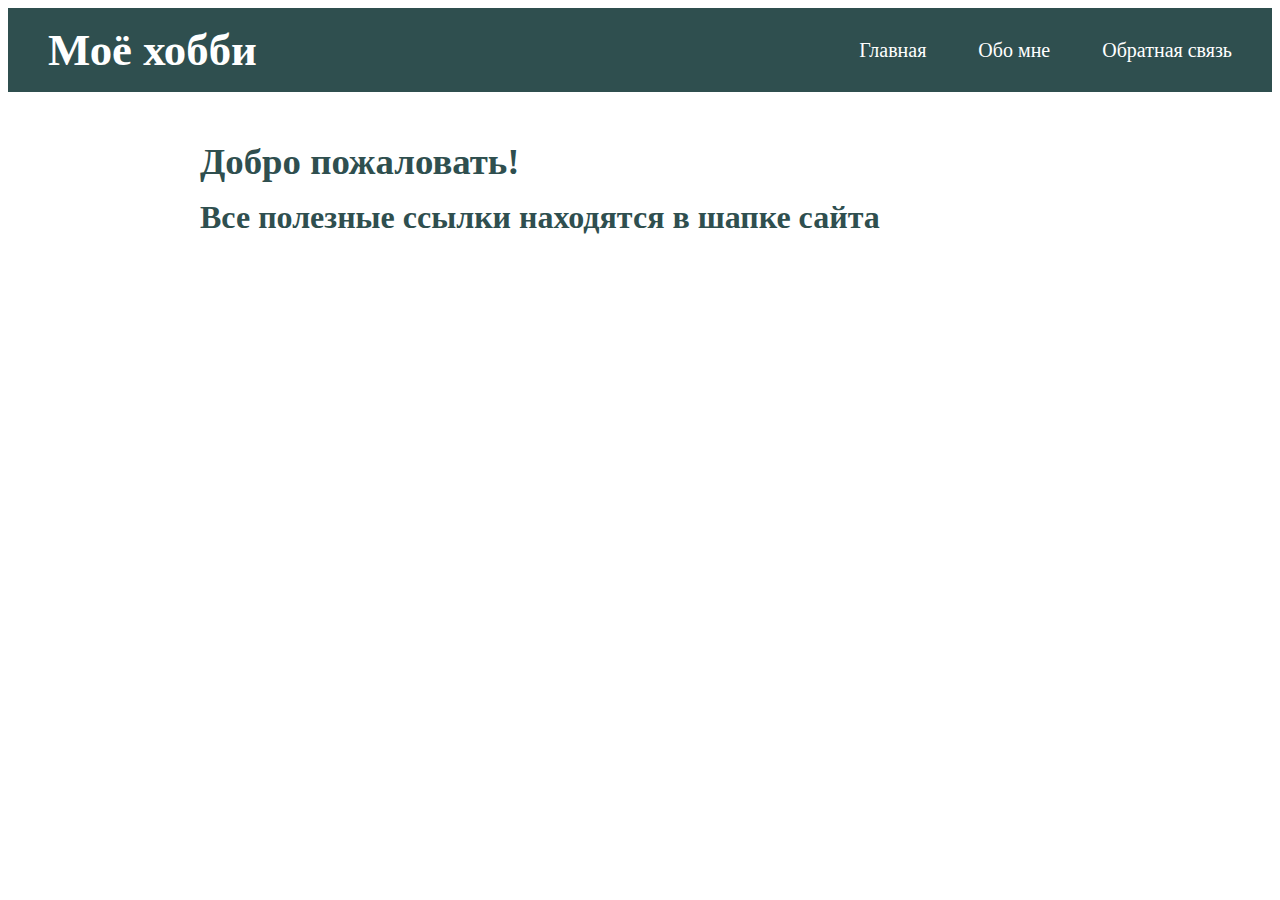
<file: index.html>
<!DOCTYPE html>
<html>
    <head>
        <title>Мое любимое хобби</title>
        <link rel="stylesheet" href="./style.css">
    </head>
    <body>
        <header>
            <a href="./pages/about.html" class="logo">
                <h1>Моё хобби</h1>
            </a>
            <nav>
                <a href="./index.html">Главная</a>
                <a href="./pages/about.html">Обо мне</a>
                <a href="./pages/contacts.html">Обратная связь</a>
            </nav>
        </header>
        <main>
            <h2>Добро пожаловать!</h2>
            <h3>Все полезные ссылки находятся в шапке сайта</h3>         
        </main>
    </body>
</html>
</file>
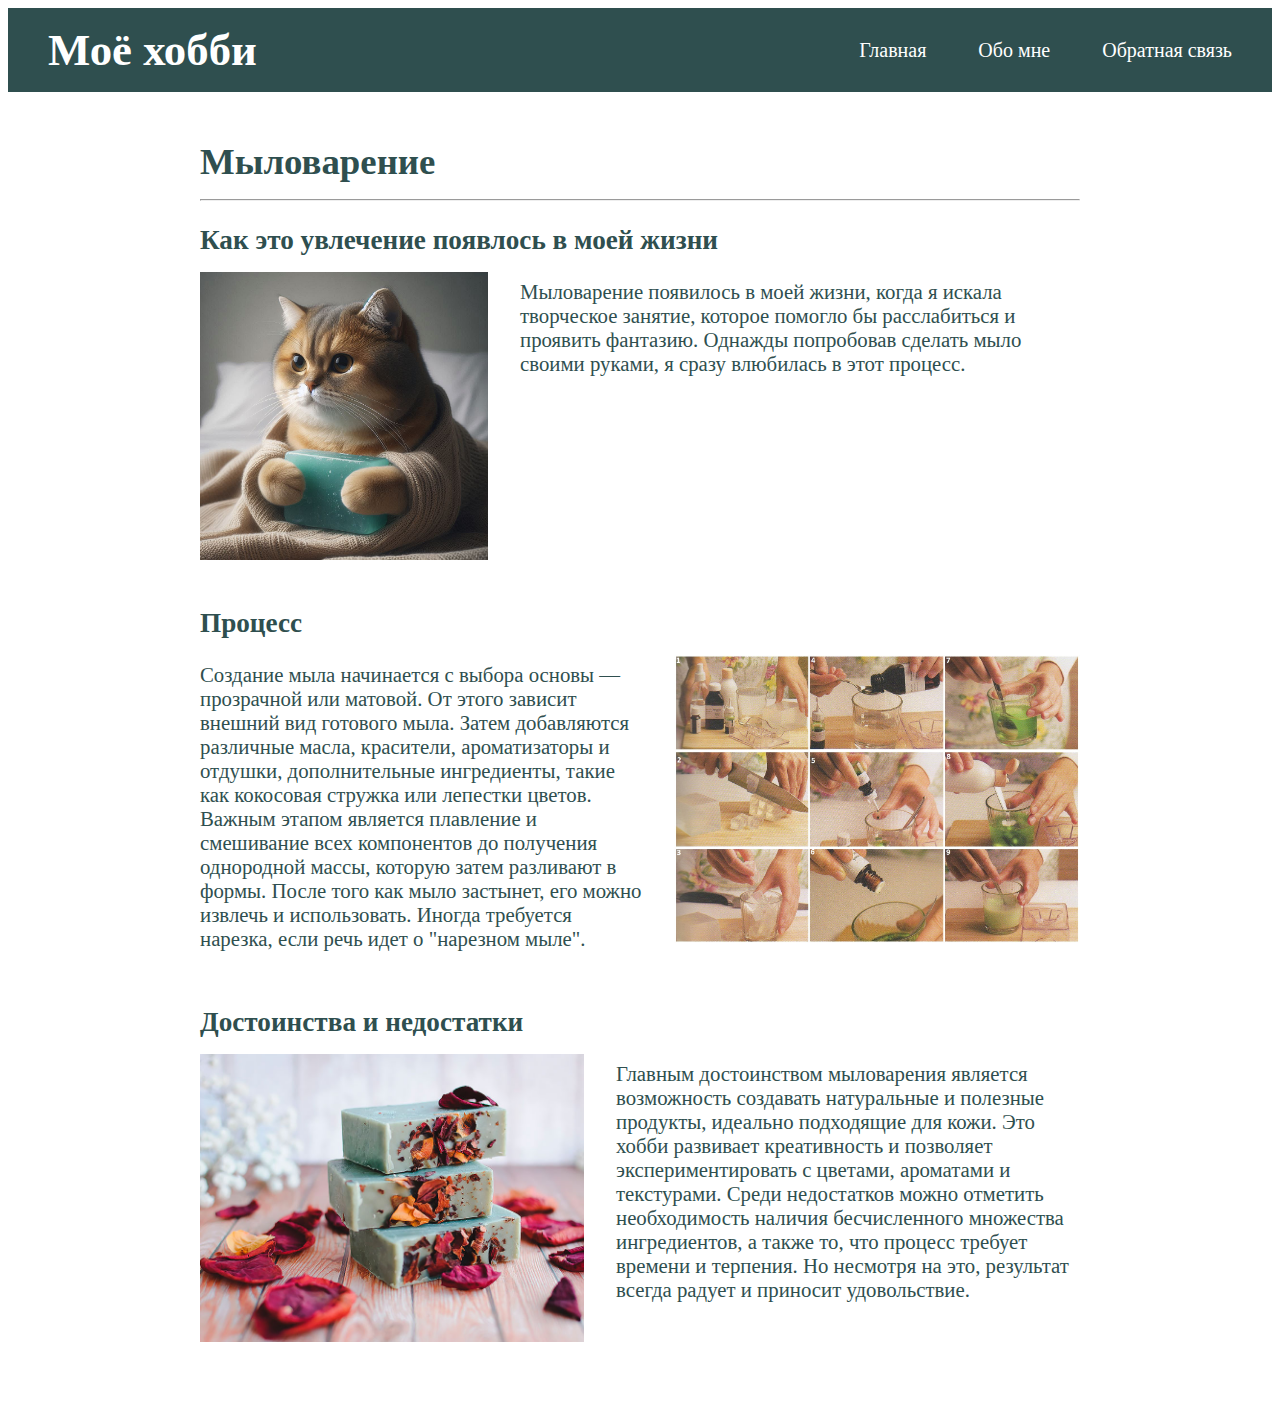
<file: pages/about.html>
<!DOCTYPE html>
<html>
    <head>
        <title>Мое любимое хобби</title>
        <link rel="stylesheet" href="../style.css">
    </head>
    <body>
        <header>
            <a href="../index.html">
                <h1>Моё хобби</h1>
            </a>
            <nav>
                <a href="../index.html">Главная</a>
                <a href="./about.html">Обо мне</a>
                <a href="./contacts.html">Обратная связь</a>
            </nav>
        </header>
        <main>
            <header>
                <h2>Мыловарение</h2>
            </header>
            <hr>
            <article>
                <h4>Как это увлечение появлось в моей жизни</h4>
                <div>
                    <img src="../imgs/photo.jfif" class="left-pos">
                    <p class="less-padding">
                        Мыловарение появилось в моей жизни, когда я искала творческое занятие, которое помогло бы расслабиться и проявить фантазию. Однажды попробовав сделать мыло своими руками, я сразу влюбилась в этот процесс.
                    </p>
                </div>
            </article>
            <article>
                <h4>Процесс</h4>
                <div>
                    <p>
                        Создание мыла начинается с выбора основы — прозрачной или матовой. От этого зависит внешний вид готового мыла. Затем добавляются различные масла, красители, ароматизаторы и отдушки, дополнительные ингредиенты, такие как кокосовая стружка или лепестки цветов. Важным этапом является плавление и смешивание всех компонентов до получения однородной массы, которую затем разливают в формы. После того как мыло застынет, его можно извлечь и использовать. Иногда требуется нарезка, если речь идет о "нарезном мыле".
                    </p>
                    <img src="../imgs/process.jpg" class="right-pos">
                </div>
            </article>
            <article>
                <h4>Достоинства и недостатки</h4>
                <div>
                    <img src="../imgs/mylo1.jpg" class="left-pos">
                    <p>
                        Главным достоинством мыловарения является возможность создавать натуральные и полезные продукты, идеально подходящие для кожи. Это хобби развивает креативность и позволяет экспериментировать с цветами, ароматами и текстурами. Среди недостатков можно отметить необходимость наличия бесчисленного множества ингредиентов, а также то, что процесс требует времени и терпения. Но несмотря на это, результат всегда радует и приносит удовольствие.
                    </p>
                </div>
            </article>
        </main>
    </body>
</html>
</file>
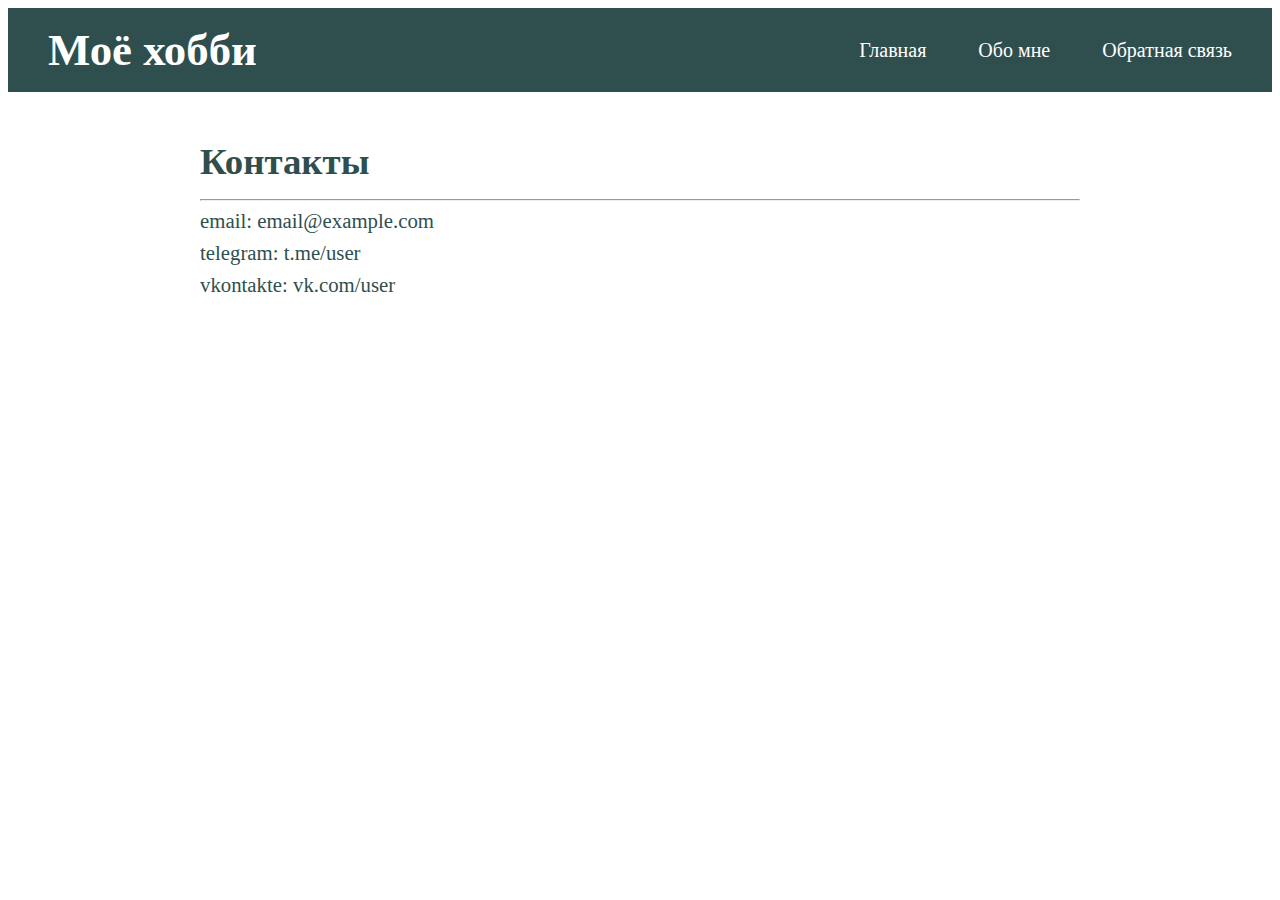
<file: pages/contacts.html>
<!DOCTYPE html>
<html>
    <head>
        <title>Мое любимое хобби</title>
        <link rel="stylesheet" href="../style.css">
    </head>
    <body>
        <header>
            <a href="../index.html" class="logo">
                <h1>Моё хобби</h1>
            </a>
            <nav>
                <a href="../index.html">Главная</a>
                <a href="./about.html">Обо мне</a>
                <a href="./contacts.html">Обратная связь</a>
            </nav>
        </header>
        <main>
            <header>
                <h2>Контакты</h2>
            </header>
            <hr>
            <section>
                <p>email: email@example.com</p>
                <p>telegram: t.me/user</p>
                <p>vkontakte: vk.com/user</p>
            </section>
        </main>
    </body>
</html>
</file>
<file: style.css>
body {
    color: darkslategray;
}

h1 {
    font-size: 2.8rem;
    margin: 1rem 0;
}

h2 {
    font-size: 2.3rem;
    margin: 1rem 0;
}

h3 {
    font-size: 2rem;
    margin: 1rem 0;
}

h4 {
    font-size: 1.7rem;
    margin: 1rem 0;
}

p {
    font-size: 1.3rem;
    margin: 0.5rem 0;
}

body>header {
    display: flex;
    flex-flow: row nowrap;
    justify-content: space-between;
    align-items: center;
    background-color: darkslategray;
    padding: 0 1rem;
}

body>header h1 {
    display: block;
}
 
body>header nav {
    display: block;
}

body>header a {
    height: 100%;
    padding: 0 1.5rem;
    font-size: 20px;
    color: white;
    text-decoration: none;
}
 
body>header a:hover {
    background-color: darkslategrey;
    color: slategray;
}

main {
    display: block;
    margin: 0 10rem;
    padding: 2rem;
}

main article h4 {
    display: inline-block;
    width: 100%;
}

main article div {
    display: flex;
    justify-content: space-between;
    margin-bottom: 2rem;
}

main article img {
    display: block;
    height: 18rem;
}

main article p {
    display: block;
}

.left-pos {
    margin-right: 2rem;
}

.right-pos {
    margin-left: 2rem;
}
</file>
